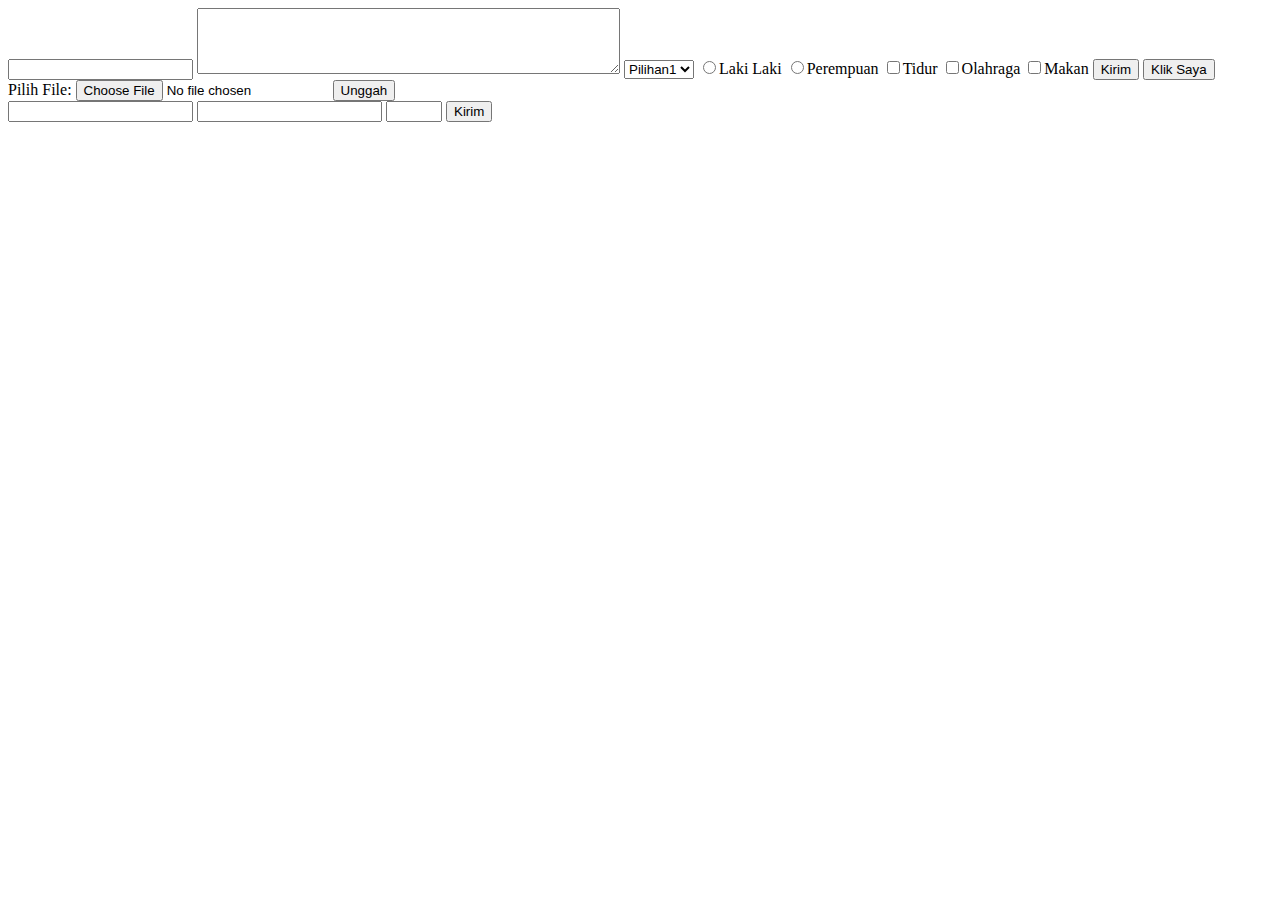
<file: Praktikum/Pertemuan 2/index.html>
<!DOCTYPE html>
<html lang="en">
<head>
    <meta charset="UTF-8">
    <meta name="viewport" content="width=device-width, initial-scale=1.0">
    <title>Pertemuan 2</title>
</head>
<body>
<form action="" method=""></form>

<input type="text" name="username">

<!-- textarea -->
<textarea
  name="komentar"
  rows="4"
  cols="50"
  placehorder="Masukkan komentar Anda"
></textarea>

<!-- dropdown -->
<select name="pilihan">
  \
  <option value="1">Pilihan1</option>
  <option value="2">Pilihan2</option>
</select>

<!-- radiobutton -->
<label><input type="radio" name="gender" value="male" />Laki Laki</label>
<label><input type="radio" name="gender" value="female" />Perempuan</label>

<!-- checkbox -->
<label><input type="checkbox" name="hobi" value="musik" />Tidur</label>
<label><input type="checkbox" name="hobi" value="olahraga" />Olahraga</label>
<label><input type="checkbox" name="hobi" value="membaca" />Makan</label>

<!-- button -->
<button type="submit">Kirim</button>
<button type="button" onclick="alert('Halo!')">Klik Saya</button>

<!-- File upload -->
<form action="upload.php" method="post" enctype="multipart/form-data">
  <label for="file">Pilih File:</label>
  <input type="file" id="file" name="file" />
  <button type="submit">Unggah</button>
</form>

<!-- Validasi Form -->
<input type="text" name="username" required minlength="5" maxlength="20" />
<input type="email" name="email" required />
<input type="number" name="age" min="18" max="60" />
<button type="submit">Kirim</button>
</body>
</html>
</file>
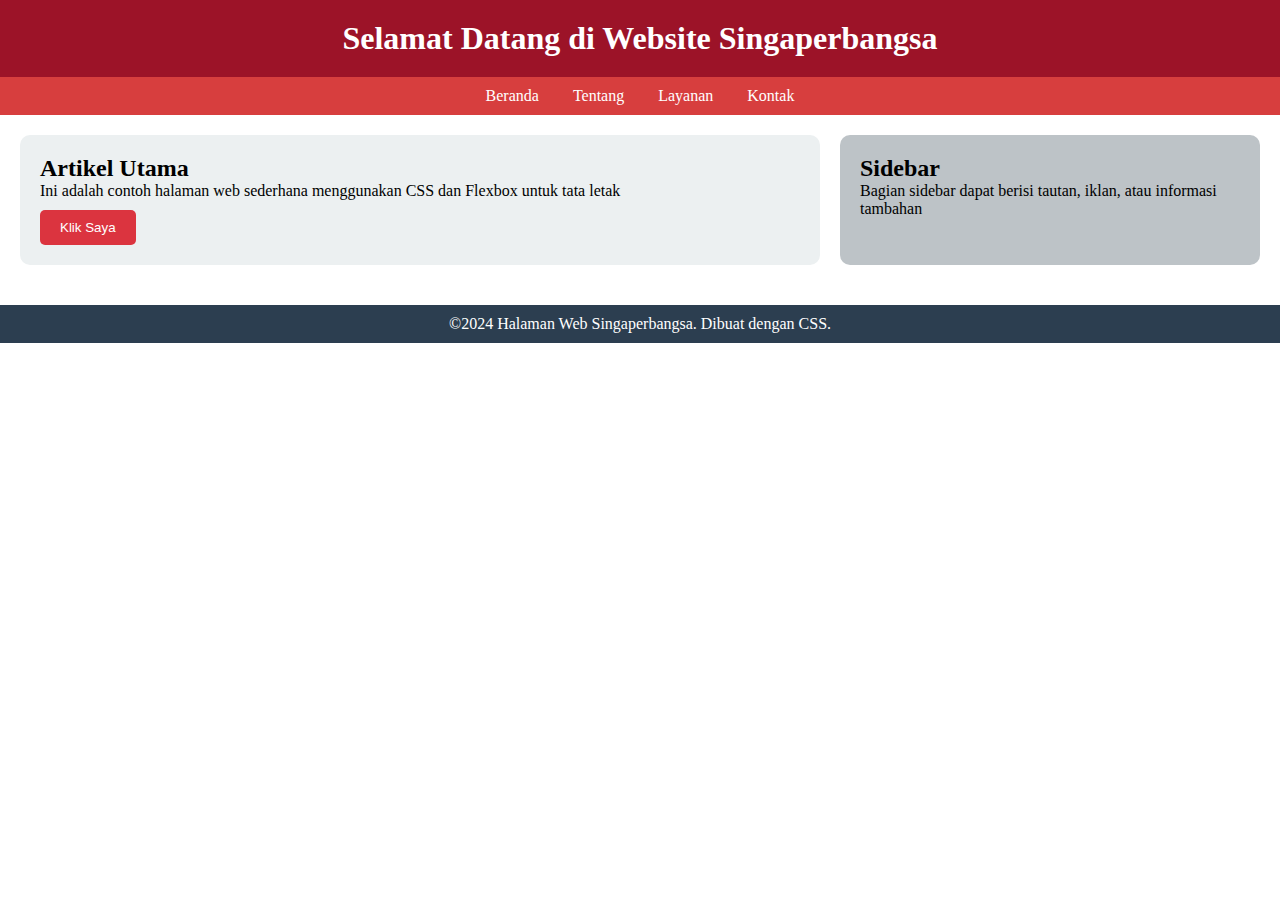
<file: Praktikum/Pertemuan 3/index.html>
<html>
  <head>
    <title>Halaman Web Singaperbangsa</title>
    <link rel="stylesheet" href="style.css">
  </head>
  <body>
    <header>
      <h1>Selamat Datang di Website Singaperbangsa</h1>
    </header>
    <nav>
      <ul>
        <li><a href="#">Beranda</a></li>
        <li><a href="#">Tentang</a></li>
        <li><a href="#">Layanan</a></li>
        <li><a href="#">Kontak</a></li>
      </ul>
    </nav>

    <div class="container">
      <section class="content">
        <h2>Artikel Utama</h2>
        <p>
          Ini adalah contoh halaman web sederhana menggunakan CSS dan Flexbox
          untuk tata letak
        </p>
        <button class="btn">Klik Saya</button>
      </section>
      <aside class="sidebar">
        <h2>Sidebar</h2>
        <p>
          Bagian sidebar dapat berisi tautan, iklan, atau informasi tambahan
        </p>
      </aside>
    </div>

    <footer>
      <p>&copy;2024 Halaman Web Singaperbangsa. Dibuat dengan CSS.</p>
    </footer>
    </body>
    </html>
</file>
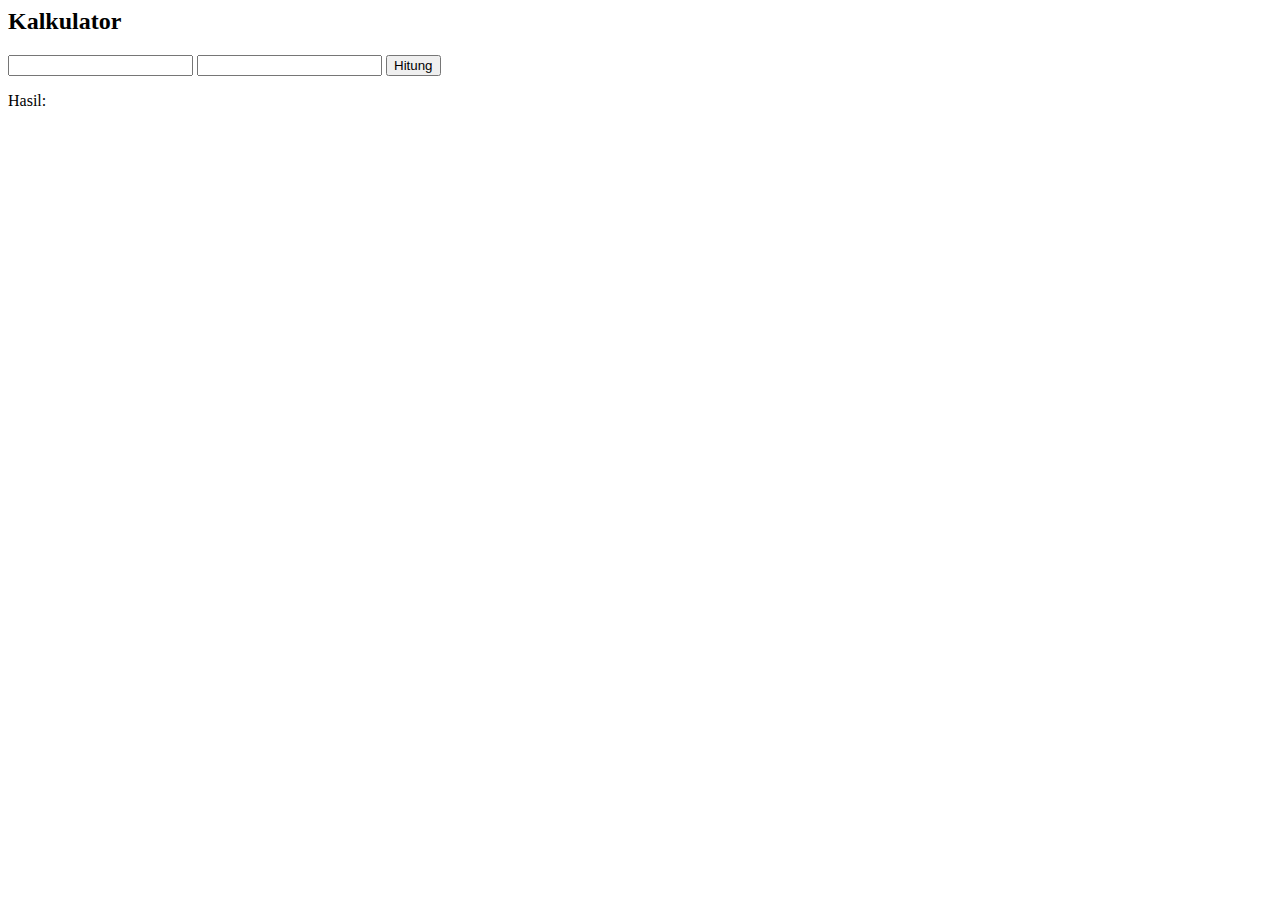
<file: Praktikum/pertemuan 5/index.html>
<html>
  <head>
    <title>Kalkolator Sederhana</title>
    <script src="script.js"></script>
  </head>
  <body>
    <h2>Kalkulator</h2>
    <input type="number" id="num1">
    <input type="number" id="num2">
    <button onclick="hitung()">Hitung</button>
    <p>Hasil: <span id="hasil"></span></p>
    </body>
    </html>
</file>
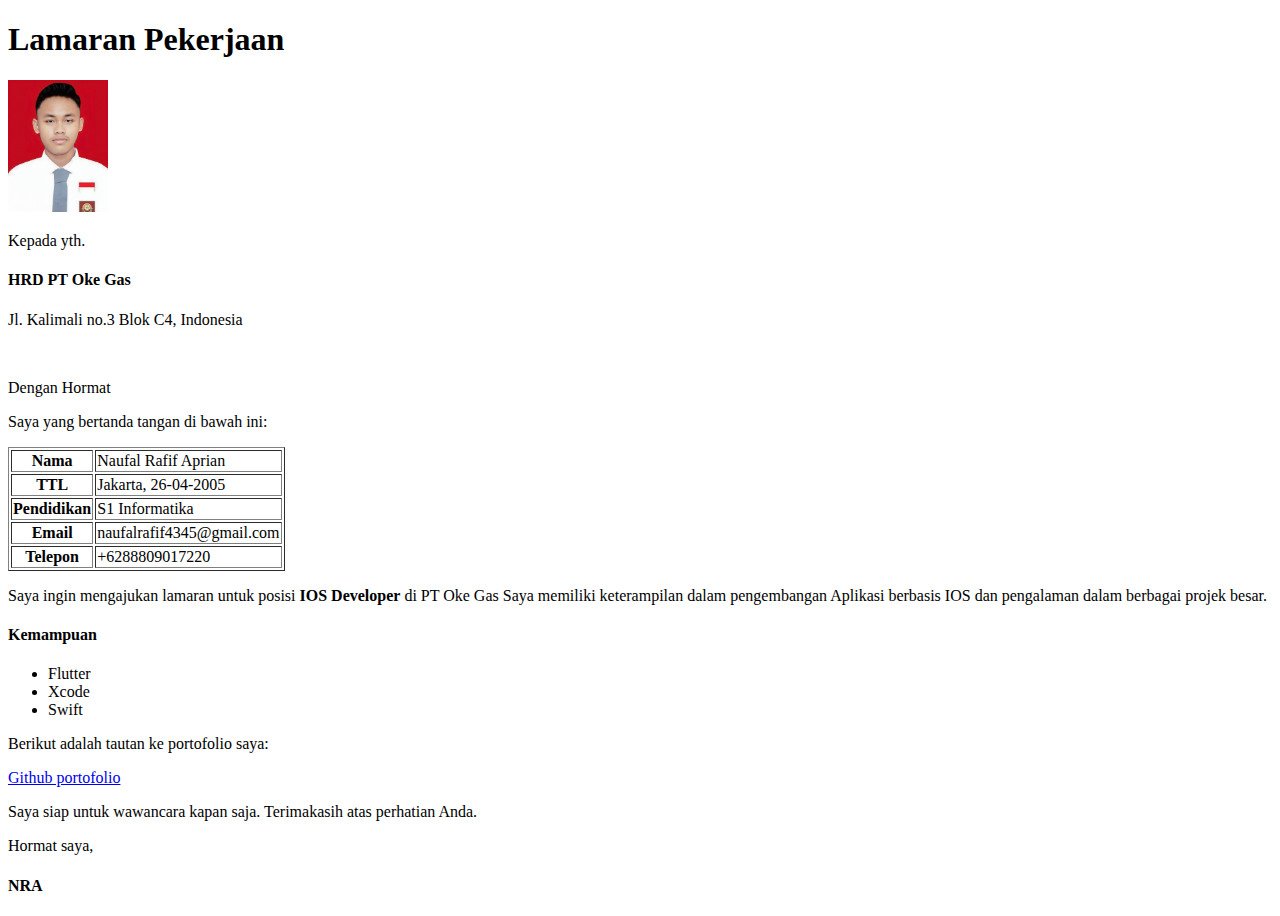
<file: Tugas/Pertemuan 1/index.html>
<!DOCTYPE html>
<html lang="en">
<head>
    <meta charset="UTF-8">
    <meta name="viewport" content="width=device-width, initial-scale=1.0">
    <title>Document</title>
</head>
<body>
    <h1>Lamaran Pekerjaan</h1>
    <img src="IMG_9606.jpg" alt="My Photo" width="100px" >
    <p> Kepada yth. </p>
    <h4> HRD PT Oke Gas</h4>
    <p>Jl. Kalimali no.3 Blok C4, Indonesia</p>
     <br>
    <p>Dengan Hormat</p>
    <p>Saya yang bertanda tangan di bawah ini:</p>
    <table border="1">
        <tr>
            <th>Nama</th>
            <td>Naufal Rafif Aprian</td>
        </tr>
        <tr>
            <th> TTL</th>
            <td>Jakarta, 26-04-2005</td>
        </tr>
        <tr>
            <th>Pendidikan</th>
            <td>S1 Informatika</td>
        </tr>
            <tr>
                <th>Email</th>
            <td>naufalrafif4345@gmail.com</td>
            </tr>
            <tr>
                <th>Telepon</th>
                <td>+6288809017220</td>
            </tr>
        </tr>
    </table>

    <p>Saya ingin mengajukan lamaran untuk posisi <b>IOS Developer</b> di PT Oke Gas Saya memiliki keterampilan dalam pengembangan Aplikasi berbasis IOS dan pengalaman dalam berbagai projek besar.</p>
<h4>Kemampuan</h4>
<ul>
    <li>Flutter</li>
    <li>Xcode</li>
    <li>Swift</li>
</ul>
<p>Berikut adalah tautan ke portofolio saya:</p>
<a href="https://github.com/nrafifaprian"> Github portofolio</a>
<p>Saya siap untuk wawancara kapan saja. Terimakasih atas perhatian Anda.</p>
<p>Hormat saya,</p>
<h4>NRA</h4>
</body>
</html>
</file>
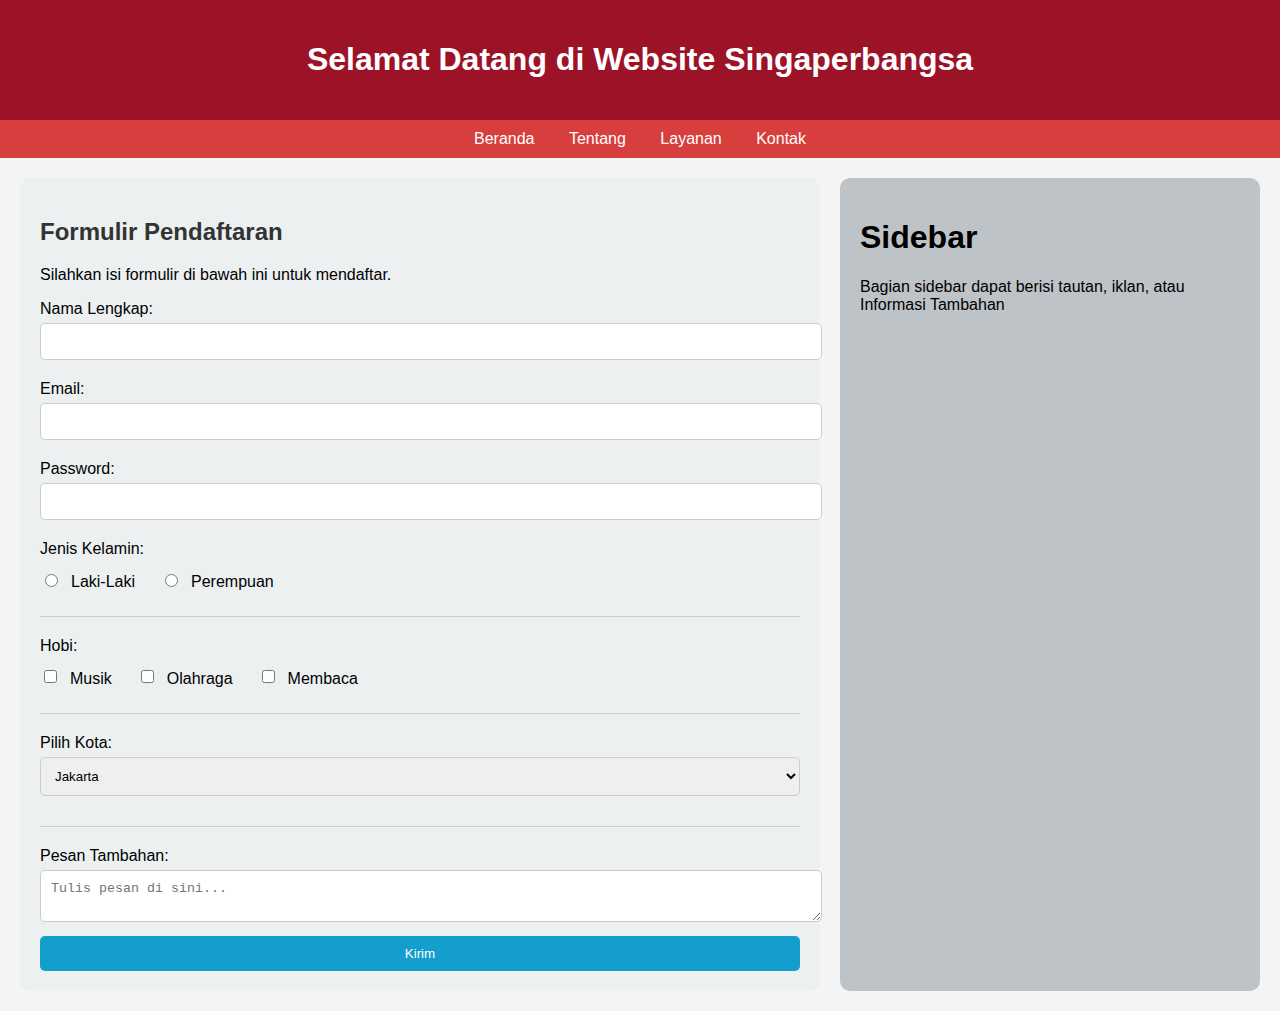
<file: Tugas/Pertemuan 3/index.html>
<!DOCTYPE html>
<html lang="id">
<head>
    <meta charset="UTF-8">
    <meta name="viewport" content="width=device-width, initial-scale=1.0">
    <title>Halaman Web Singaperbangsa</title>
    <link rel="stylesheet" href="style.css">
</head>
<body>
    <header>
        <h1>Selamat Datang di Website Singaperbangsa</h1>
    </header>

    <nav>
        <ul>
            <li><a href="#">Beranda</a></li>
            <li><a href="#">Tentang</a></li>
            <li><a href="#">Layanan</a></li>
            <li><a href="#">Kontak</a></li>
        </ul>
    </nav>

    <div class="container">
        <section class="content">
            <h2>Formulir Pendaftaran</h2>
            <p>Silahkan isi formulir di bawah ini untuk mendaftar.</p>
            <form>
                <label for="nama">Nama Lengkap:</label>
                <input type="text" id="nama" name="nama" required>

                <label for="email">Email:</label>
                <input type="email" id="email" name="email" required>

                <label for="password">Password:</label>
                <input type="password" id="password" name="password" required>

                <div class="form-group">
                    <label>Jenis Kelamin:</label>
                    <div class="radio-group">
                        <input type="radio" id="laki-laki" name="jenis-kelamin" value="Laki-laki">
                        <label for="laki-laki">Laki-Laki</label> 
                        <input type="radio" id="perempuan" name="jenis-kelamin" value="Perempuan">
                        <label for="perempuan">Perempuan</label>
                    </div>
                </div>

                <hr>

                <div class="form-group">
                    <label>Hobi:</label>
                    <div class="checkbox-group">
                        <input type="checkbox" id="musik" name="hobi" value="Musik">
                        <label for="musik">Musik</label>
                        <input type="checkbox" id="olahraga" name="hobi" value="Olahraga">
                        <label for="olahraga">Olahraga</label>
                        <input type="checkbox" id="membaca" name="hobi" value="Membaca">
                        <label for="membaca">Membaca</label>
                    </div>
                </div>

                <hr>

                <label for="kota">Pilih Kota:</label>
                <select id="kota" name="kota">
                    <option value="Jakarta">Jakarta</option>
                    <option value="Bandung">Bandung</option>
                    <option value="Surabaya">Surabaya</option>
                    <option value="Semarang">Semarang</option>
                    <option value="Yogyakarta">Yogyakarta</option>
                </select>

                <hr>

                <label for="pesan">Pesan Tambahan:</label>
                <textarea id="pesan" name="pesan" placeholder="Tulis pesan di sini..."></textarea>

                <div class="button-container">
                    <button type="submit">Kirim</button>
                </div>
            </form>
        </section>
        <aside class="sidebar">
            <h1>Sidebar</h1>
            <p>Bagian sidebar dapat berisi tautan, iklan, atau Informasi Tambahan</p>
        </aside>
    </div>
</body>
</html>
</file>
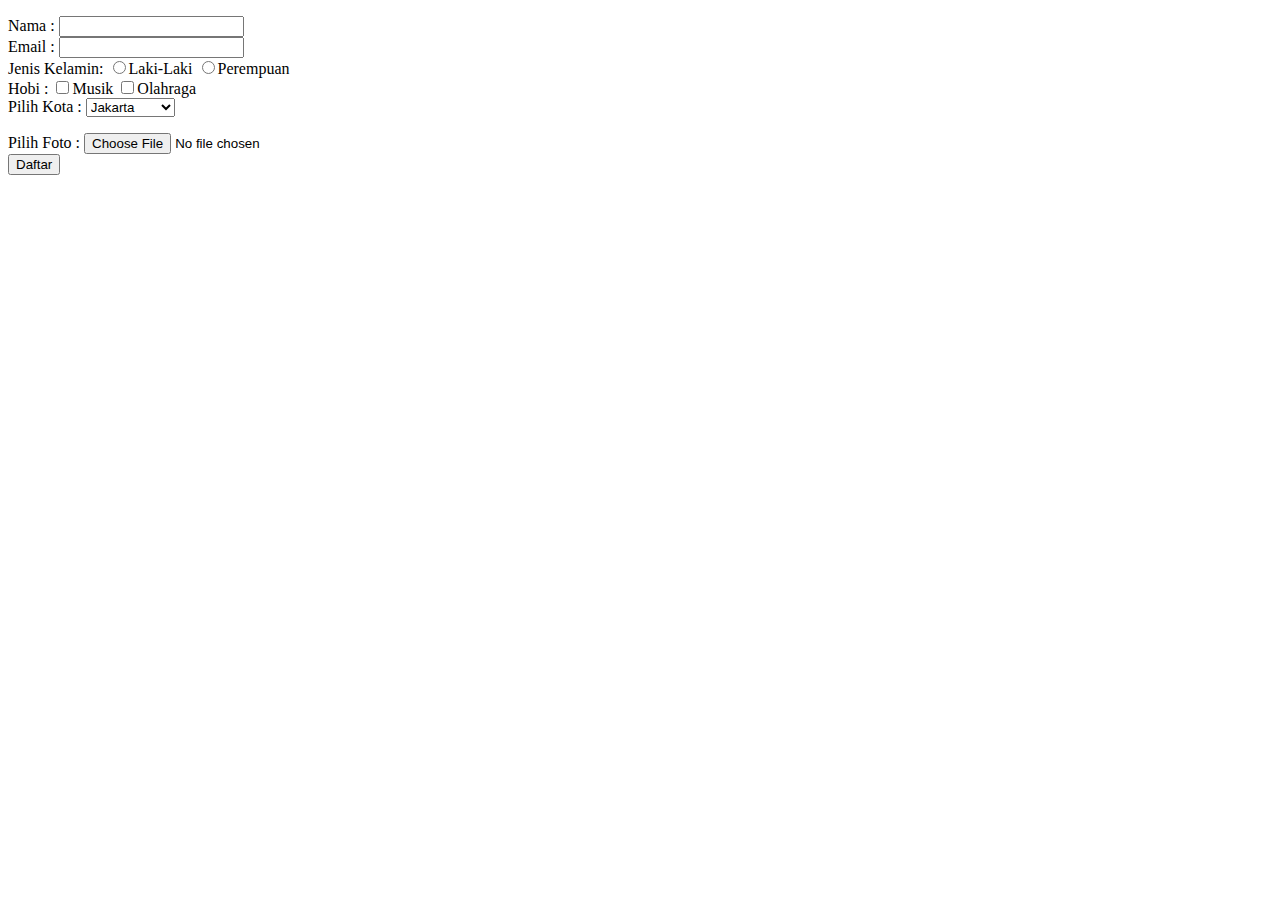
<file: Tugas/Pertemuan 2/form.html>
<!DOCTYPE html>
<html lang="en">
<head>
    <meta charset="UTF-8">
    <meta name="viewport" content="width=device-width, initial-scale=1.0">
    <title>Document</title>
</head>
<body>
    <p>
        Nama : 
        <input type="text" name="Nama"> <br>
        Email : 
        <input type="email" name="Email"> <br>
        Jenis Kelamin: 
        <label><input type="radio" name="gender" value="male">Laki-Laki</label>
        <label><input type="radio" name="gender" value="female">Perempuan</label> <br>
        Hobi : 
        <label><input type="checkbox" name="hobi" value="musik">Musik </label>
        <label><input type="checkbox" name="hobi" value="olahraga">Olahraga </label> <br>
        Pilih Kota : 
        <select name="kota">
            <option value="Jakarta">Jakarta</option>
            <option value="Bandung">Bandung</option>
            <option value="Surabaya">Surabaya</option>
            <option value="Semarang">Semarang</option>
            <option value="Yogyakarta">Yogyakarta</option>
        </select> <br>
        <form action="upload.php" method="post" enctype="multipart/form-data">
            <label for="file"> Pilih Foto : </label>
            <input type="file" name="file" id="file"> <br>
            <button type="submit">Daftar</button>
        </form>

    </p>
</body>
</html>
</file>
<file: Praktikum/Pertemuan 3/style.css>
* {
    margin: 0;
    padding: 0;
    box-sizing: border-box;
  }
  
  header {
    background-color: #9c1328;
    color: white;
    text-align: center;
    padding: 20px;
  }
  
  nav {
    background-color: #d73e3e;
    padding: 10px;
    text-align: center;
  }
  
  nav ul {
    list-style: none;
  }
  
  nav ul li {
    display: inline;
    margin: 0 15px;
  }
  
  nav ul li a {
    color: white;
    text-decoration: none;
  }
  
  .container {
    display: flex;
    justify-content: space-between;
    padding: 20px;
  }
  
  .content {
    flex: 2;
    padding: 20px;
    background-color: #ecf0f1;
    border-radius: 10px;
  }
  
  .sidebar {
    flex: 1;
    padding: 20px;
    background-color: #bdc3c7;
    border-radius: 10px;
    margin-left: 20px;
  }
  
  footer {
    text-align: center;
    padding: 10px;
    background-color: #2c3e50;
    color: white;
    margin-top: 20px;
  }
  
  .btn {
    display: inline-block;
    padding: 10px 20px;
    background-color: #db343f;
    color: white;
    text-decoration: none;
    border-radius: 5px;
    margin-top: 10px;
    border: none;
    cursor: pointer;
    transition: background-color 0.3s ease-in-out, transform 0.2s ease-in-out;
  }
  
  .btn:hover {
    background-color: #2980b9;
    transform: scale(1.1);
  }
</file>
<file: Tugas/Pertemuan 3/style.css>
body {
    font-family: Arial, sans-serif;
    margin: 0;
    padding: 0;
    background-color: #f4f4f4;
}

header {
    background-color: #9c1328;
    color: white;
    padding: 20px;
    text-align: center;
}

nav {
    background-color: #d73e3e;
    padding: 10px;
    text-align: center;
}

nav ul {
    list-style: none;
    margin: 0;
    padding: 0;
}

nav ul li {
    display: inline;
    margin: 0 15px;
}

nav ul li a {
    color: white;
    text-decoration: none;
}

.container {
    display: flex;
    justify-content: space-between;
    padding: 20px;
}

.content {
    flex: 2;
    background-color: #ecf0f1;
    padding: 20px;
    border-radius: 10px;
}

h2 {
    color: #333;
}

form label {
    display: block;
    margin: 10px 0 5px;
}

form input[type="text"],
form input[type="email"],
form input[type="password"],
form select,
form textarea {
    width: 100%;
    padding: 10px;
    margin-bottom: 10px;
    border: 1px solid #ccc;
    border-radius: 5px;
}

form .radio-group,
form .checkbox-group {
    margin-bottom: 10px;
}

form .radio-group label,
form .checkbox-group label {
    margin-right: 15px;
}

form button {
    background-color: #139ecd;
    color: white;
    padding: 10px 20px;
    border: none;
    border-radius: 5px;
    cursor: pointer;
    width: 100%;
}

form button:hover {
    background-color: #45a049;
}

.sidebar {
    flex: 1;
    padding: 20px;
    background-color: #bdc3c7;
    border-radius: 10px;
    margin-left: 20px;
}

hr {
    border: 0;
    height: 1px;
    background: #ccc;
    margin: 20px 0;
}

.button-container {
    text-align: center;
}

.radio-group, .checkbox-group {
    display: flex;
    align-items: center;
    gap: 10px;
}
</file>
